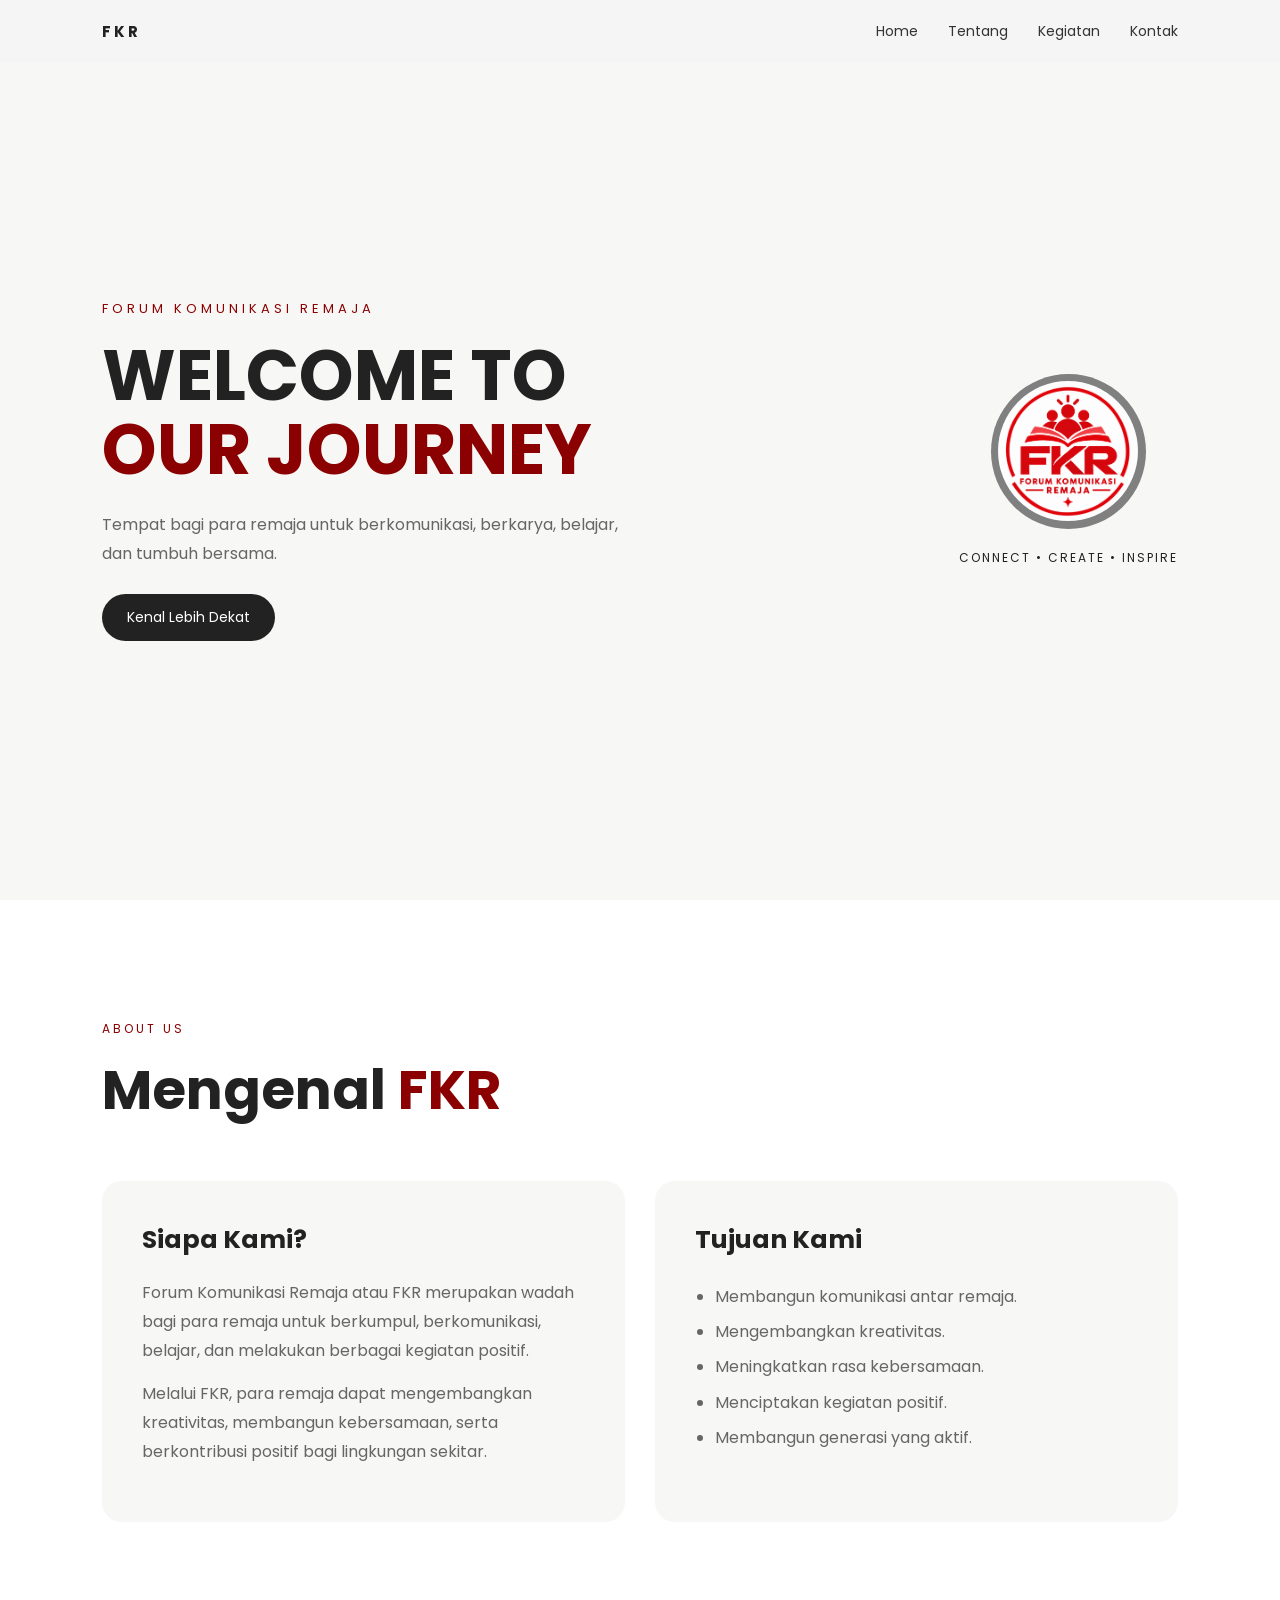
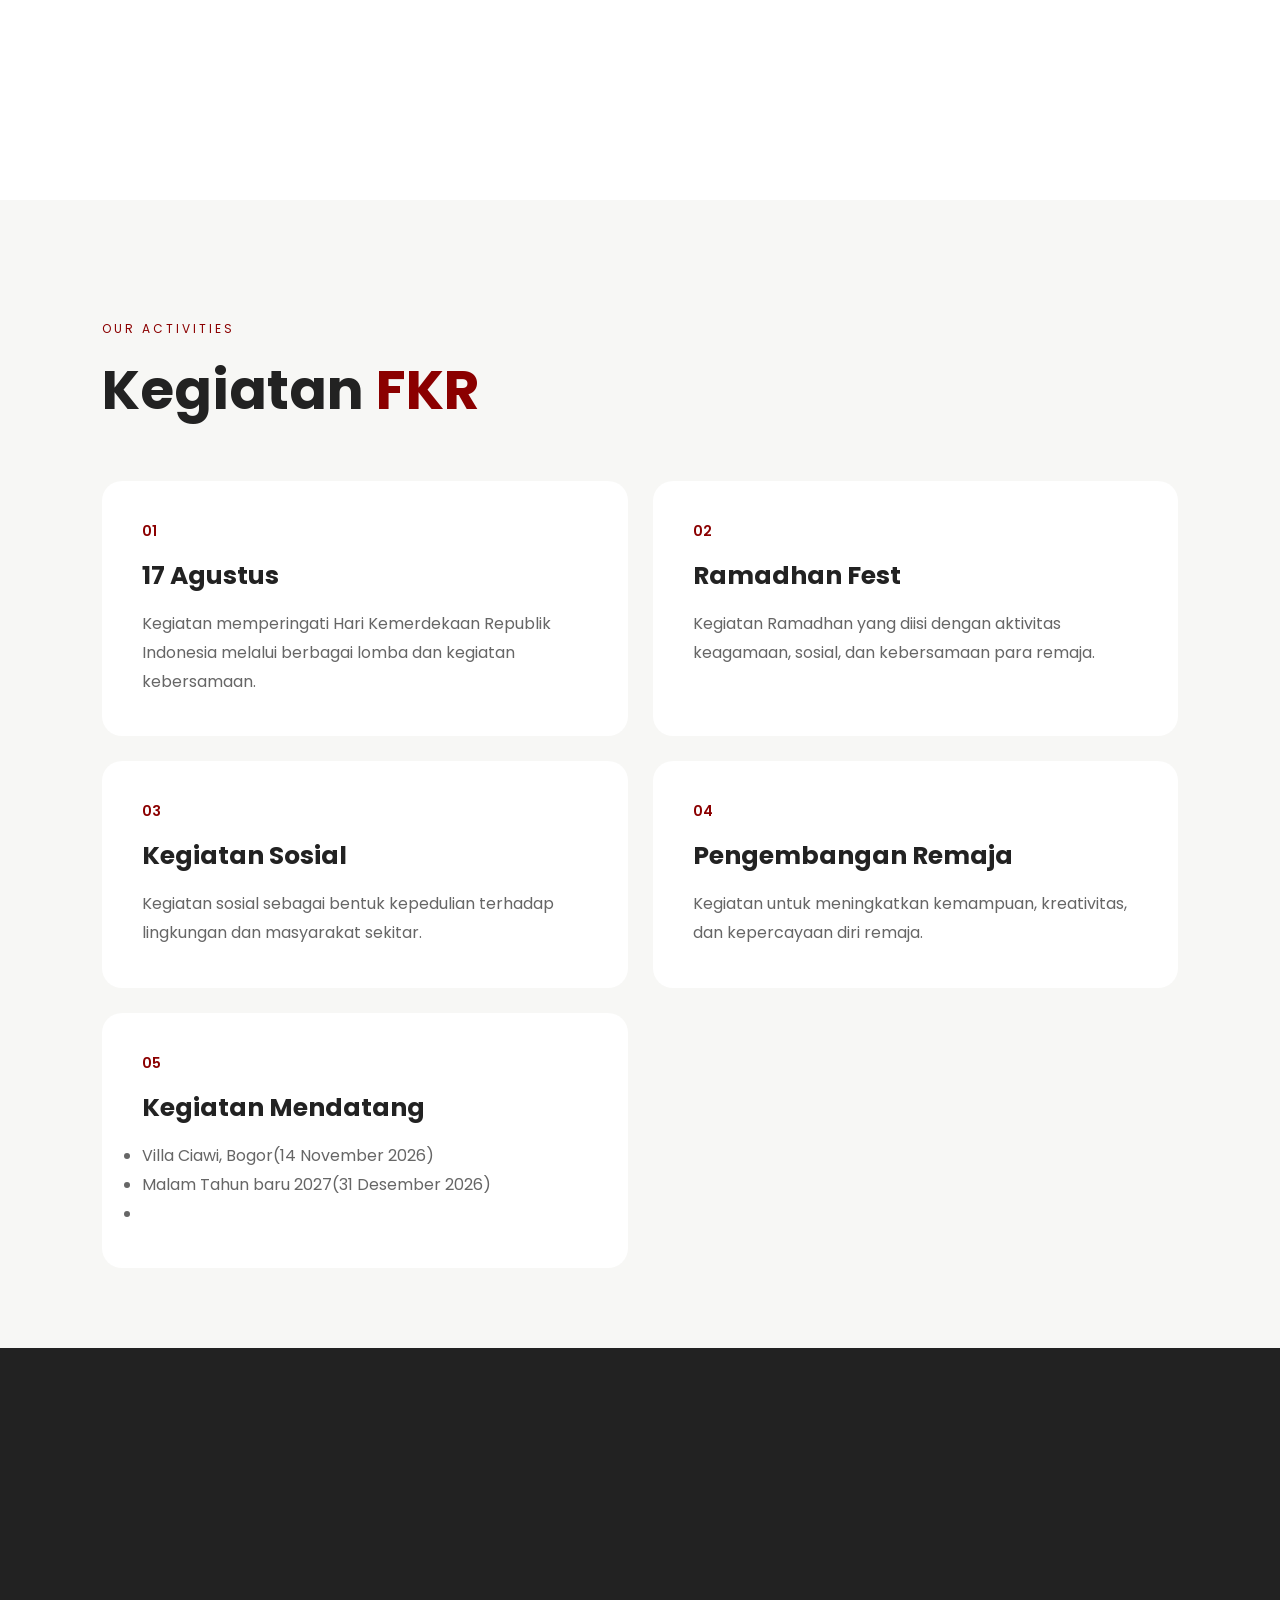
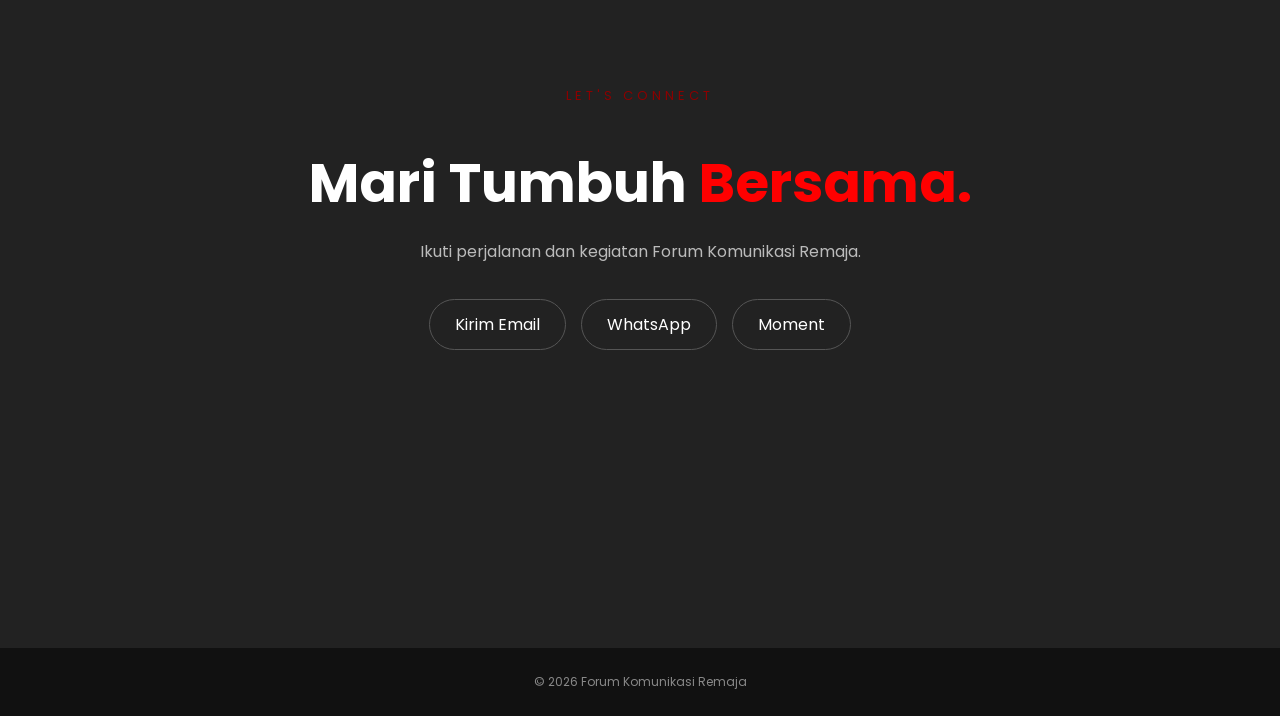
<file: index.html>
<!DOCTYPE html>
<html lang="id">

<head>
    <meta charset="UTF-8">
    <meta name="viewport"
          content="width=device-width, initial-scale=1.0">
    
    <title>FKR</title>
    <meta property="og:site_name" content="FKR">
    <meta property="og:title" content="FKR - Forum Komunikasi Remaja">
        <script type="application/ld+json">
    {
      "@context": "https://schema.org",
      "@type": "WebSite",
      "name": "FKR",
      "alternateName": "Forum Komunikasi Remaja",
      "url": "https://fadesyah.github.io/"
    }
</script>
    <link rel="stylesheet" href="style.CSS">
    <link rel="icon" type="image/png" href="gambar/favicon.png">
    <meta name="forum komunikasi remaja"
          content="website ini berisikan data dan informasi mengenai forum komunkasi remaja (fkr)">

</head>

<body>

    <header>
        <nav>

            <div class="logo">
                FKR
            </div>

            <div class="menu">
                <a href="#home">Home</a>
                <a href="#tentang">Tentang</a>
                <a href="#kegiatan">Kegiatan</a>
                <a href="#kontak">Kontak</a>
            </div>

        </nav>
    </header>


    <!-- ================= HOME ================= -->

    <section id="home" class="hero">

        <div class="hero-text">

            <p class="subjudul">
                FORUM KOMUNIKASI REMAJA
            </p>

            <h1>
                WELCOME TO
                <br>
                <span>OUR JOURNEY</span>
            </h1>

            <p>
                Tempat bagi para remaja untuk berkomunikasi,
                berkarya, belajar, dan tumbuh bersama.
            </p>

            <a href="#tentang" class="btn">
                Kenal Lebih Dekat
            </a>

        </div>


        <div class="hero-box">

            <div class="circle">
                <img src="gambar/favicon.png" alt="logo">
            </div>

            <p>
                CONNECT • CREATE • INSPIRE
            </p>

        </div>

    </section>



    <!-- ================= TENTANG ================= -->

    <section id="tentang" class="tentang">

        <div class="section-title">

            <p>
                ABOUT US
            </p>

            <h2>
                Mengenal
                <span>FKR</span>
            </h2>

        </div>


        <div class="about-container">

            <div class="about-text">

                <h3>
                    Siapa Kami?
                </h3>

                <p>
                    Forum Komunikasi Remaja atau FKR merupakan
                    wadah bagi para remaja untuk berkumpul,
                    berkomunikasi, belajar, dan melakukan
                    berbagai kegiatan positif.
                </p>

                <p>
                    Melalui FKR, para remaja dapat mengembangkan
                    kreativitas, membangun kebersamaan, serta
                    berkontribusi positif bagi lingkungan sekitar.
                </p>

            </div>


            <div class="about-box">

                <h3>
                    Tujuan Kami
                </h3>

                <ul>
                    <li>Membangun komunikasi antar remaja.</li>
                    <li>Mengembangkan kreativitas.</li>
                    <li>Meningkatkan rasa kebersamaan.</li>
                    <li>Menciptakan kegiatan positif.</li>
                    <li>Membangun generasi yang aktif.</li>
                </ul>

            </div>

        </div>

    </section>



    <!-- ================= KEGIATAN ================= -->

    <section id="kegiatan" class="kegiatan">

        <div class="section-title">

            <p>
                OUR ACTIVITIES
            </p>

            <h2>
                Kegiatan
                <span>FKR</span>
            </h2>

        </div>


        <div class="activity-container">


            <div class="activity-card">

                <div class="number">
                    01
                </div>

                <h3>
                    17 Agustus
                </h3>

                <p>
                    Kegiatan memperingati Hari Kemerdekaan
                    Republik Indonesia melalui berbagai lomba
                    dan kegiatan kebersamaan.
                </p>

            </div>



            <div class="activity-card">

                <div class="number">
                    02
                </div>

                <h3>
                    Ramadhan Fest
                </h3>

                <p>
                    Kegiatan Ramadhan yang diisi dengan
                    aktivitas keagamaan, sosial, dan
                    kebersamaan para remaja.
                </p>

            </div>



            <div class="activity-card">

                <div class="number">
                    03
                </div>

                <h3>
                    Kegiatan Sosial
                </h3>

                <p>
                    Kegiatan sosial sebagai bentuk kepedulian
                    terhadap lingkungan dan masyarakat sekitar.
                </p>

            </div>



            <div class="activity-card">

                <div class="number">
                    04
                </div>

                <h3>
                    Pengembangan Remaja
                </h3>

                <p>
                    Kegiatan untuk meningkatkan kemampuan,
                    kreativitas, dan kepercayaan diri remaja.
                </p>

            </div>
            <div class="activity-card">

                <div class="number">
                    05
                </div>

                <h3>
                    Kegiatan Mendatang
                </h3>

                <ul>
                    <li>Villa Ciawi, Bogor(14 November 2026)</li>
                    <li>Malam Tahun baru 2027(31 Desember 2026)</li>
                    <li></li>
                </ul>

            </div>

        </div>

    </section>



    <!-- ================= KONTAK ================= -->

    <section id="kontak" class="kontak">

        <p class="subjudul">
            LET'S CONNECT
        </p>

        <h2>
            Mari Tumbuh
            <span>Bersama.</span>
        </h2>

        <p>
            Ikuti perjalanan dan kegiatan Forum Komunikasi Remaja.
        </p>


        <div class="contact">

            <a href="mailto:forumkomunitasremajarw07@gmail.com">
                Kirim Email
            </a>

            <a href="https://wa.me/6285891237313" target="_blank">
                WhatsApp
            </a>
            <a href="https://drive.google.com/drive/folders/1BArCjGDQvcsQfstHDW2-2ax9LdgizZoq">
                Moment
            </a>

        </div>

    </section>



    <!-- ================= FOOTER ================= -->

    <footer>

        <p>
            © 2026 Forum Komunikasi Remaja
        </p>

    </footer>


</body>

</html>
</file>
<file: style.CSS>
@import url('https://fonts.googleapis.com/css2?family=Poppins:wght@300;400;500;600;700&display=swap');


/* ================= DASAR ================= */

* {
    margin: 0;
    padding: 0;
    box-sizing: border-box;
    
}

html {
    scroll-behavior: smooth;
}

body {
    font-family: 'Poppins', sans-serif;
    background: #F7F7F5;
    color: #222;
}


/* ================= NAVBAR ================= */

header {
    position: fixed;
    top: 0;
    left: 0;

    width: 100%;

    padding: 20px 8%;

    background: #F5F5F5;

    backdrop-filter: blur(10px);

    z-index: 1000;
}


nav {
    display: flex;
    justify-content: space-between;
    align-items: center;
}


.logo {
    font-size: 15px; 
    font-weight: 700;
    letter-spacing: 3px;
}


.menu {
    display: flex;
    gap: 30px;
    background:#F5F5F5;
}


.menu a {
    text-decoration: none;
    color: #333;

    font-size: 14px;

    transition: 0.3s;
}


.menu a:hover {
    color: red;
}


/* ================= SEMUA SECTION ================= */

section {
    min-height: 100vh;

    padding: 120px 8% 80px;
}


/* ================= HOME ================= */

.hero {
    display: flex;

    justify-content: space-between;
    align-items: center;

    gap: 50px;
}


.hero-text {
    max-width: 650px;
}


.subjudul {
    color: darkred;

    font-size: 13px;

    letter-spacing: 4px;

    margin-bottom: 20px;
}


.hero h1 {
    font-size: 70px;

    line-height: 1.05;
}


.hero h1 span {
    color: darkred;
}


.hero-text > p:not(.subjudul) {
    color: #666;

    line-height: 1.8;

    margin: 25px 0;

    max-width: 520px;
}


.btn {
    display: inline-block;

    padding: 13px 25px;

    background: #222;

    color: white;

    text-decoration: none;

    border-radius: 30px;

    font-size: 14px;

    transition: 0.3s;
}


.btn:hover {
    background: darkred;
}


/* ================= BULAT FKR ================= */

.hero-box {


    display: flex;

    flex-direction: column;

    justify-content: center;

    align-items: center;
}


.circle {
    width: 155px;
    height: 155px;
    border-radius: 50%;
    background: grey;

    display: flex;
    justify-content: center;
    align-items: center;

    overflow: hidden;
}

.circle img{
    width: 140px;
    height: 140px;
    object-fit: cover;
    border-radius: 50%;
}


.hero-box p {
    margin-top: 20px;

    font-size: 12px;

    letter-spacing: 2px;
}


/* ================= TENTANG ================= */

.tentang {
    background: white;
}


.section-title {
    margin-bottom: 50px;
}


.section-title p {
    color: darkred;

    font-size: 12px;

    letter-spacing: 3px;
}


.section-title h2 {
    font-size: 55px;

    margin-top: 10px;
}


.section-title h2 span {
    color: darkred;
}


.about-container {
    display: grid;

    grid-template-columns: 1fr 1fr;

    gap: 30px;
}


.about-text,
.about-box {
    padding: 40px;

    background: #f7f7f5;

    border-radius: 20px;
}


.about-text h3,
.about-box h3 {
    font-size: 25px;

    margin-bottom: 20px;
}


.about-text p {
    color: #666;

    line-height: 1.8;

    margin-bottom: 15px;
}


.about-box ul {
    padding-left: 20px;

    color: #666;

    line-height: 2.2;
}


/* ================= KEGIATAN ================= */

.kegiatan {
    background: #f7f7f5;
}


.activity-container {
    display: grid;

    grid-template-columns: 1fr 1fr;

    gap: 25px;
}


.activity-card {
    background: white;

    padding: 40px;

    border-radius: 20px;

    transition: 0.3s;
}


.activity-card:hover {
    transform: translateY(-7px);
}


.number {
    color: darkred;

    font-weight: 600;

    font-size: 14px;
}


.activity-card h3 {
    font-size: 25px;

    margin: 15px 0;
}


.activity-card p {
    color: #666;

    line-height: 1.8;
}

.activity-card ul {
    color: #666;

    line-height: 1.8;
}

/* ================= KONTAK ================= */

.kontak {
    background: #222;

    color: white;

    text-align: center;

    display: flex;

    flex-direction: column;

    justify-content: center;

    align-items: center;
}


.kontak h2 {
    font-size: 55px;

    margin: 15px 0;
}


.kontak h2 span {
    color: red;
}


.kontak > p:not(.subjudul) {
    color: #bbb;

    margin-bottom: 35px;
}


.contact {
    display: flex;

    gap: 15px;
}


.contact a {
    text-decoration: none;

    color: white;

    border: 1px solid #555;

    padding: 12px 25px;

    border-radius: 30px;

    transition: 0.3s;
}


.contact a:hover {
    background: red;

    border-color: red;
}


/* ================= FOOTER ================= */

footer {
    background: #111;

    color: #888;

    text-align: center;

    padding: 25px;

    font-size: 12px;
}


/* ================= HP ================= */

@media (max-width: 768px) {

    header {
        padding: 18px 20px;
    }


    nav {
        flex-direction: column;

        gap: 15px;
    }


    .menu {
        gap: 15px;
    }


    .menu a {
        font-size: 12px;
    }


    section {
        padding: 120px 20px 70px;
    }


    .hero {
        flex-direction: column;

        text-align: center;
    }


    .hero h1 {
        font-size: 45px;
    }


    .hero-text > p:not(.subjudul) {
        margin-left: auto;

        margin-right: auto;
    }


    .hero-box {
        width: 280px;
        height: 280px;
    }


    .circle {
        width: 130px;
        height: 130px;

        font-size: 35px;
    }


    .section-title h2 {
        font-size: 40px;
    }


    .about-container {
        grid-template-columns: 1fr;
    }


    .activity-container {
        grid-template-columns: 1fr;
    }


    .kontak h2 {
        font-size: 40px;
    }


    .contact {
        flex-direction: column;

        width: 200px;
    }

}
</file>
